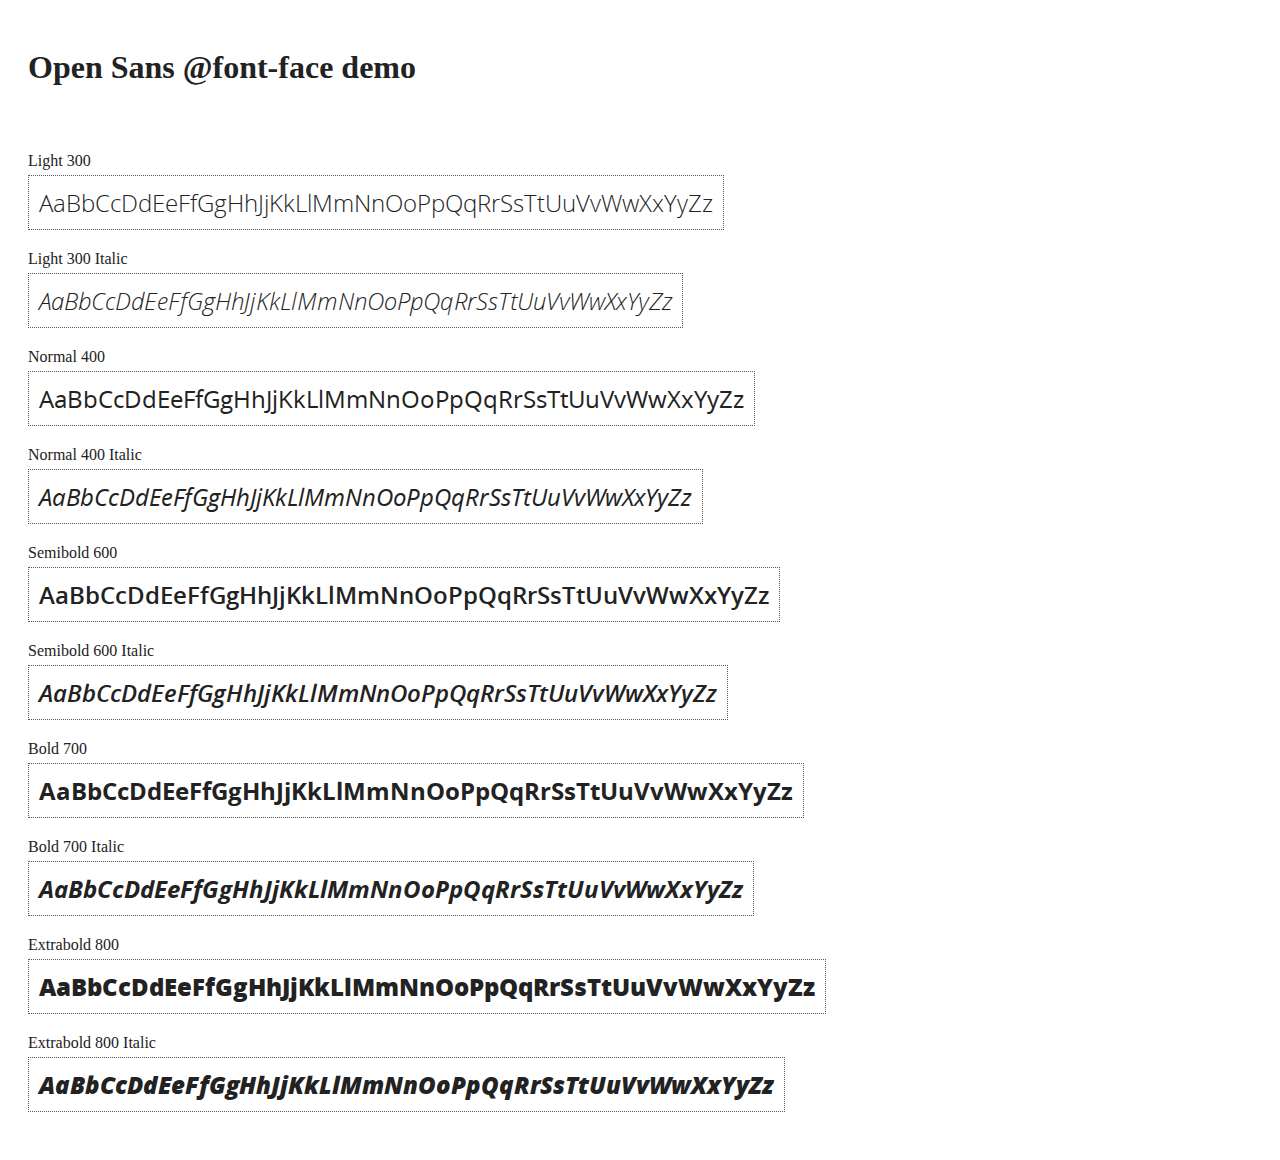
<file: webroot/js/angular-1.5.0-rc.0/docs/components/open-sans-fontface-1.0.4/index.html>
<!DOCTYPE html>
<html>
	<head>
		<title>Open Sans @font-face demo</title>
		<meta charset="UTF-8" />
		<link rel="stylesheet" href="open-sans.css" type="text/css" />
		<style>
		body {
			padding: 20px;
			color: #222;
			background: #fff;
		}

		span { display: block; }

		.font-demo {
			display: inline-block;
			margin: 5px 0 20px;
			padding: 10px;
			border: 1px dotted #555;
			font-family: 'Open Sans';
			font-size: 24px;
		}
		</style>
	</head>
	<body>
		<h1>Open Sans @font-face demo</h1>
		<div style="margin-bottom:20px">
			<iframe src="http://ghbtns.com/github-btn.html?user=FontFaceKit&amp;repo=open-sans&amp;type=watch&amp;count=true"
					style="width:110px;height:20px;border:0"></iframe>
			<iframe src="http://ghbtns.com/github-btn.html?user=FontFaceKit&amp;repo=open-sans&amp;type=fork&amp;count=true"
					style="width:95px;height:20px;border:0"></iframe>
		</div>

		<span>Light 300</span>
		<div class="font-demo" style="font-weight:300">
			AaBbCcDdEeFfGgHhJjKkLlMmNnOoPpQqRrSsTtUuVvWwXxYyZz
		</div>

		<span>Light 300 Italic</span>
		<div class="font-demo" style="font-weight:300;font-style:italic">
			AaBbCcDdEeFfGgHhJjKkLlMmNnOoPpQqRrSsTtUuVvWwXxYyZz
		</div>

		<span>Normal 400</span>
		<div class="font-demo">
			AaBbCcDdEeFfGgHhJjKkLlMmNnOoPpQqRrSsTtUuVvWwXxYyZz
		</div>

		<span>Normal 400 Italic</span>
		<div class="font-demo" style="font-style:italic">
			AaBbCcDdEeFfGgHhJjKkLlMmNnOoPpQqRrSsTtUuVvWwXxYyZz
		</div>

		<span>Semibold 600</span>
		<div class="font-demo" style="font-weight:600">
			AaBbCcDdEeFfGgHhJjKkLlMmNnOoPpQqRrSsTtUuVvWwXxYyZz
		</div>

		<span>Semibold 600 Italic</span>
		<div class="font-demo" style="font-weight:600;font-style:italic">
			AaBbCcDdEeFfGgHhJjKkLlMmNnOoPpQqRrSsTtUuVvWwXxYyZz
		</div>

		<span>Bold 700</span>
		<div class="font-demo" style="font-weight:700">
			AaBbCcDdEeFfGgHhJjKkLlMmNnOoPpQqRrSsTtUuVvWwXxYyZz
		</div>

		<span>Bold 700 Italic</span>
		<div class="font-demo" style="font-weight:700;font-style:italic">
			AaBbCcDdEeFfGgHhJjKkLlMmNnOoPpQqRrSsTtUuVvWwXxYyZz
		</div>

		<span>Extrabold 800</span>
		<div class="font-demo" style="font-weight:800">
			AaBbCcDdEeFfGgHhJjKkLlMmNnOoPpQqRrSsTtUuVvWwXxYyZz
		</div>

		<span>Extrabold 800 Italic</span>
		<div class="font-demo" style="font-weight:800;font-style:italic">
			AaBbCcDdEeFfGgHhJjKkLlMmNnOoPpQqRrSsTtUuVvWwXxYyZz
		</div>
	</body>
</html>
</file>
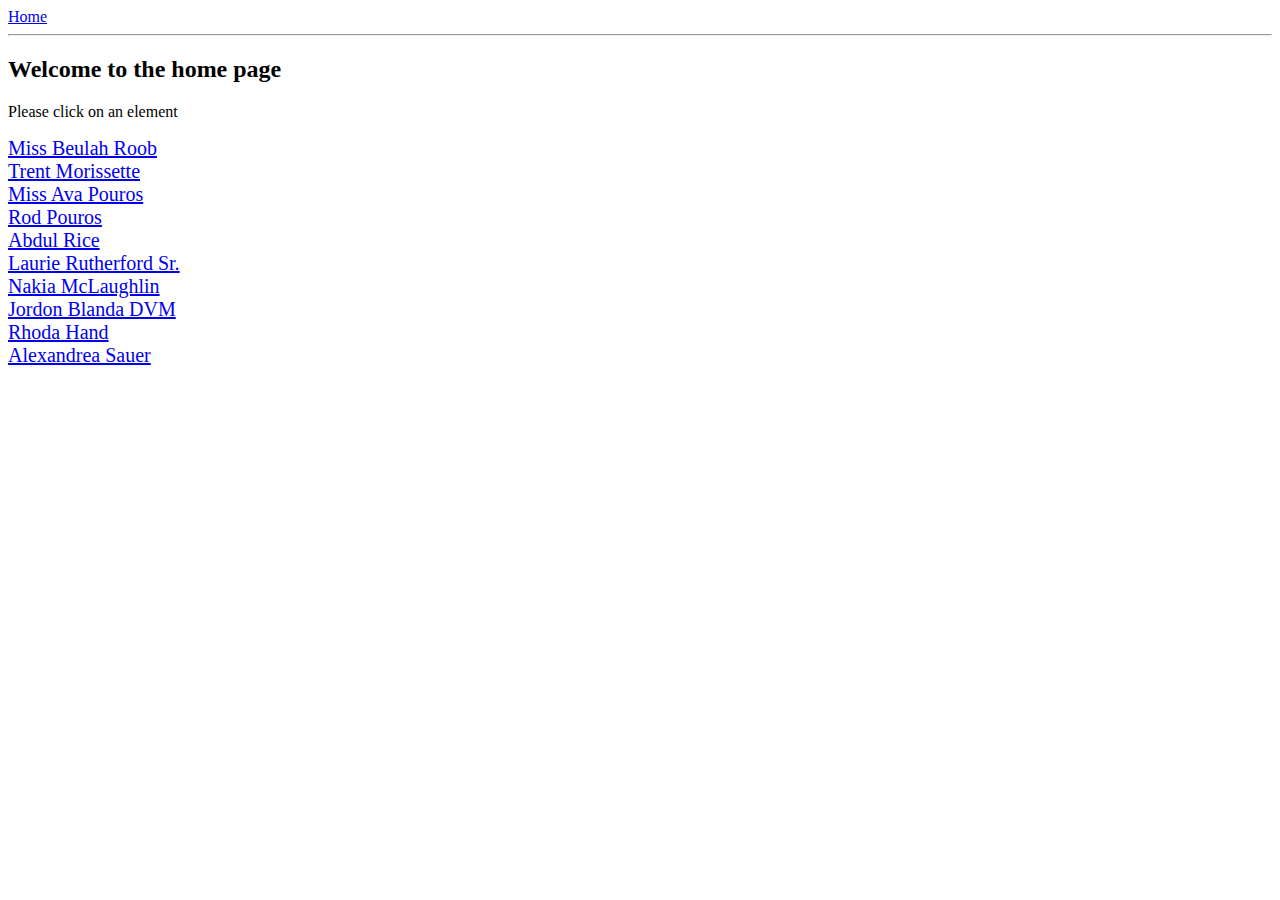
<file: webroot/js/angular-1.5.0-rc.0/docs/examples/example-anchoringExample/index.html>
<!doctype html>
<html lang="en">
<head>
  <meta charset="UTF-8">
  <title>Example - example-anchoringExample</title>
  <link href="animations.css" rel="stylesheet" type="text/css">
  

  <script src="../../../angular.min.js"></script>
  <script src="../../../angular-animate.js"></script>
  <script src="../../../angular-route.js"></script>
  <script src="script.js"></script>
  

  
</head>
<body ng-app="anchoringExample">
  <a href="#/">Home</a>
<hr />
<div class="view-container">
  <div ng-view class="view"></div>
</div>
</body>
</html>
</file>
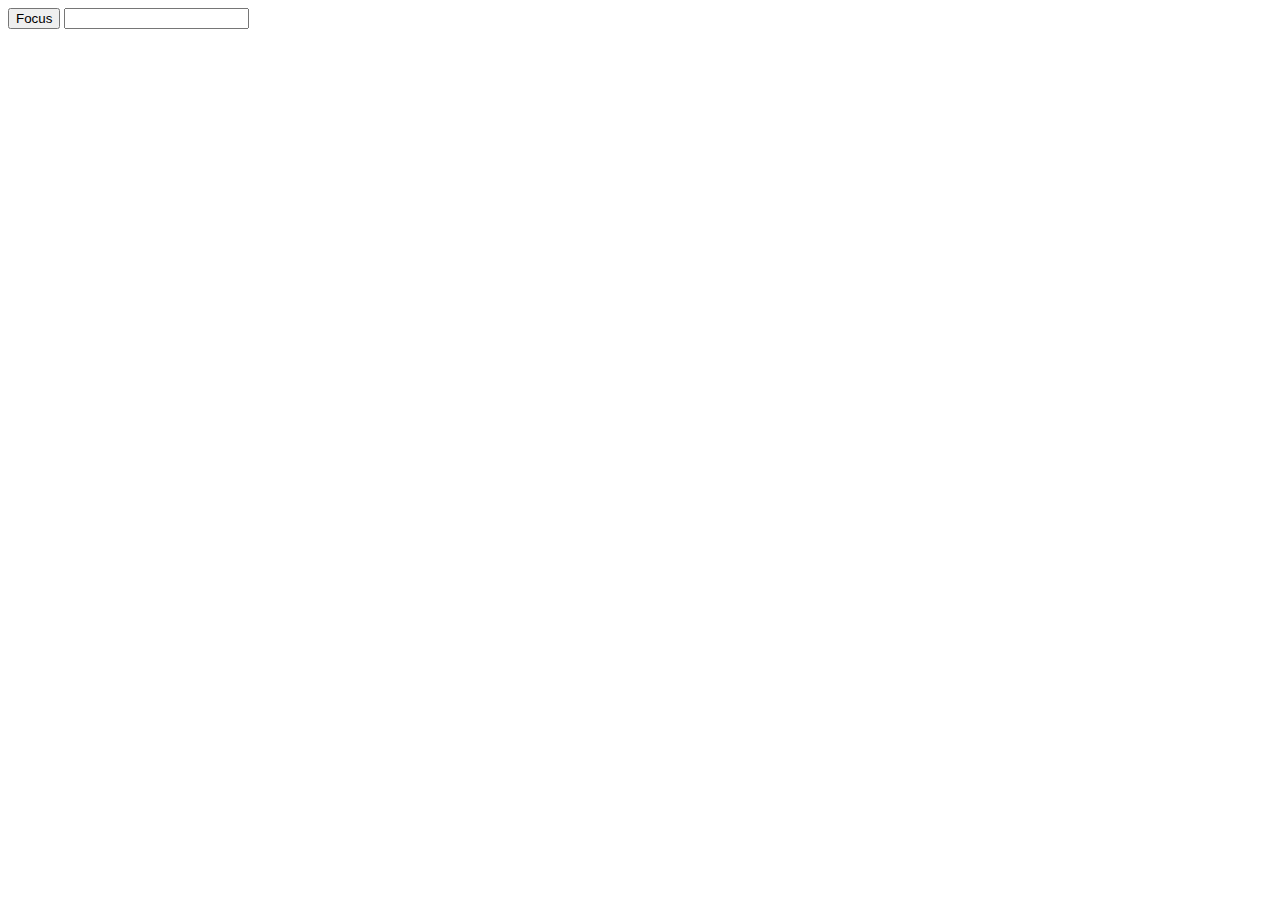
<file: webroot/js/angular-1.5.0-rc.0/docs/examples/example-error-$rootScope-inprog/index.html>
<!doctype html>
<html lang="en">
<head>
  <meta charset="UTF-8">
  <title>Example - example-error-$rootScope-inprog</title>
  

  <script src="../../../angular.min.js"></script>
  <script src="app.js"></script>
  

  
</head>
<body ng-app="app">
  <button ng-click="focusInput = true">Focus</button>
<input ng-focus="count = count + 1" set-focus-if="focusInput" />
</body>
</html>
</file>
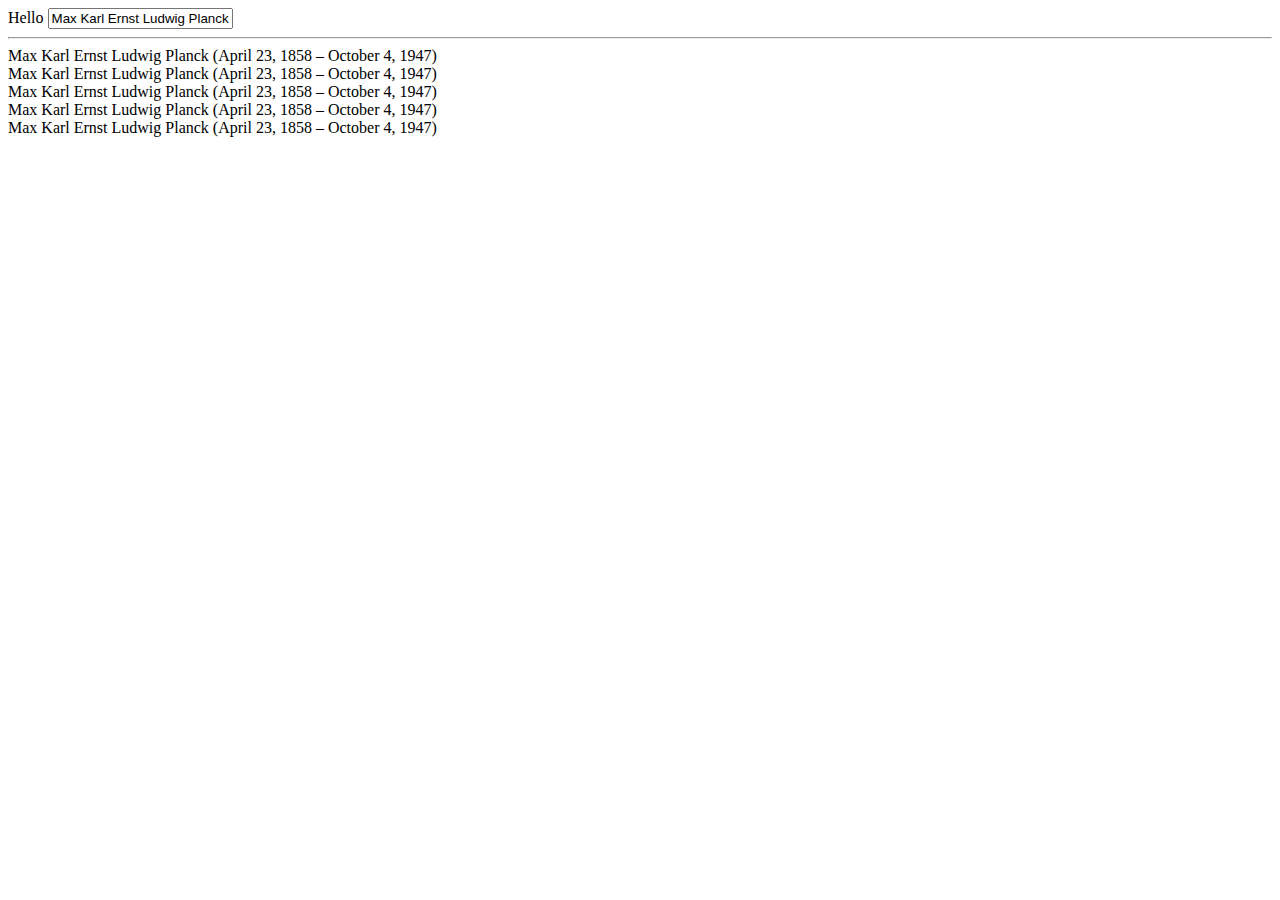
<file: webroot/js/angular-1.5.0-rc.0/docs/examples/example-example10/index.html>
<!doctype html>
<html lang="en">
<head>
  <meta charset="UTF-8">
  <title>Example - example-example10</title>
  

  <script src="../../../angular.min.js"></script>
  <script src="script.js"></script>
  

  
</head>
<body ng-app="docsBindExample">
  <div ng-controller="Controller">
  Hello <input ng-model='name'> <hr/>
  <span ng-bind="name"></span> <br/>
  <span ng:bind="name"></span> <br/>
  <span ng_bind="name"></span> <br/>
  <span data-ng-bind="name"></span> <br/>
  <span x-ng-bind="name"></span> <br/>
</div>
</body>
</html>
</file>
<file: webroot/js/angular-1.5.0-rc.0/docs/components/open-sans-fontface-1.0.4/open-sans.css>
/* Open Sans @font-face kit */

/* BEGIN Light */
@font-face {
  font-family: 'Open Sans';
  src: url('fonts/Light/OpenSans-Light.eot');
  src: url('fonts/Light/OpenSans-Light.eot?#iefix') format('embedded-opentype'),
       url('fonts/Light/OpenSans-Light.woff') format('woff'),
       url('fonts/Light/OpenSans-Light.ttf') format('truetype'),
       url('fonts/Light/OpenSans-Light.svg#OpenSansLight') format('svg');
  font-weight: 300;
  font-style: normal;
}
/* END Light */

/* BEGIN Light Italic */
@font-face {
  font-family: 'Open Sans';
  src: url('fonts/LightItalic/OpenSans-LightItalic.eot');
  src: url('fonts/LightItalic/OpenSans-LightItalic.eot?#iefix') format('embedded-opentype'),
       url('fonts/LightItalic/OpenSans-LightItalic.woff') format('woff'),
       url('fonts/LightItalic/OpenSans-LightItalic.ttf') format('truetype'),
       url('fonts/LightItalic/OpenSans-LightItalic.svg#OpenSansLightItalic') format('svg');
  font-weight: 300;
  font-style: italic;
}
/* END Light Italic */

/* BEGIN Regular */
@font-face {
  font-family: 'Open Sans';
  src: url('fonts/Regular/OpenSans-Regular.eot');
  src: url('fonts/Regular/OpenSans-Regular.eot?#iefix') format('embedded-opentype'),
       url('fonts/Regular/OpenSans-Regular.woff') format('woff'),
       url('fonts/Regular/OpenSans-Regular.ttf') format('truetype'),
       url('fonts/Regular/OpenSans-Regular.svg#OpenSansRegular') format('svg');
  font-weight: normal;
  font-style: normal;
}
/* END Regular */

/* BEGIN Italic */
@font-face {
  font-family: 'Open Sans';
  src: url('fonts/Italic/OpenSans-Italic.eot');
  src: url('fonts/Italic/OpenSans-Italic.eot?#iefix') format('embedded-opentype'),
       url('fonts/Italic/OpenSans-Italic.woff') format('woff'),
       url('fonts/Italic/OpenSans-Italic.ttf') format('truetype'),
       url('fonts/Italic/OpenSans-Italic.svg#OpenSansItalic') format('svg');
  font-weight: normal;
  font-style: italic;
}
/* END Italic */

/* BEGIN Semibold */
@font-face {
  font-family: 'Open Sans';
  src: url('fonts/Semibold/OpenSans-Semibold.eot');
  src: url('fonts/Semibold/OpenSans-Semibold.eot?#iefix') format('embedded-opentype'),
       url('fonts/Semibold/OpenSans-Semibold.woff') format('woff'),
       url('fonts/Semibold/OpenSans-Semibold.ttf') format('truetype'),
       url('fonts/Semibold/OpenSans-Semibold.svg#OpenSansSemibold') format('svg');
  font-weight: 600;
  font-style: normal;
}
/* END Semibold */

/* BEGIN Semibold Italic */
@font-face {
  font-family: 'Open Sans';
  src: url('fonts/SemiboldItalic/OpenSans-SemiboldItalic.eot');
  src: url('fonts/SemiboldItalic/OpenSans-SemiboldItalic.eot?#iefix') format('embedded-opentype'),
       url('fonts/SemiboldItalic/OpenSans-SemiboldItalic.woff') format('woff'),
       url('fonts/SemiboldItalic/OpenSans-SemiboldItalic.ttf') format('truetype'),
       url('fonts/SemiboldItalic/OpenSans-SemiboldItalic.svg#OpenSansSemiboldItalic') format('svg');
  font-weight: 600;
  font-style: italic;
}
/* END Semibold Italic */

/* BEGIN Bold */
@font-face {
  font-family: 'Open Sans';
  src: url('fonts/Bold/OpenSans-Bold.eot');
  src: url('fonts/Bold/OpenSans-Bold.eot?#iefix') format('embedded-opentype'),
       url('fonts/Bold/OpenSans-Bold.woff') format('woff'),
       url('fonts/Bold/OpenSans-Bold.ttf') format('truetype'),
       url('fonts/Bold/OpenSans-Bold.svg#OpenSansBold') format('svg');
  font-weight: bold;
  font-style: normal;
}
/* END Bold */

/* BEGIN Bold Italic */
@font-face {
  font-family: 'Open Sans';
  src: url('fonts/BoldItalic/OpenSans-BoldItalic.eot');
  src: url('fonts/BoldItalic/OpenSans-BoldItalic.eot?#iefix') format('embedded-opentype'),
       url('fonts/BoldItalic/OpenSans-BoldItalic.woff') format('woff'),
       url('fonts/BoldItalic/OpenSans-BoldItalic.ttf') format('truetype'),
       url('fonts/BoldItalic/OpenSans-BoldItalic.svg#OpenSansBoldItalic') format('svg');
  font-weight: bold;
  font-style: italic;
}
/* END Bold Italic */

/* BEGIN Extrabold */
@font-face {
  font-family: 'Open Sans';
  src: url('fonts/ExtraBold/OpenSans-ExtraBold.eot');
  src: url('fonts/ExtraBold/OpenSans-ExtraBold.eot?#iefix') format('embedded-opentype'),
       url('fonts/ExtraBold/OpenSans-ExtraBold.woff') format('woff'),
       url('fonts/ExtraBold/OpenSans-ExtraBold.ttf') format('truetype'),
       url('fonts/ExtraBold/OpenSans-ExtraBold.svg#OpenSansExtrabold') format('svg');
  font-weight: 800;
  font-style: normal;
}
/* END Extrabold */

/* BEGIN Extrabold Italic */
@font-face {
  font-family: 'Open Sans';
  src: url('fonts/ExtraBoldItalic/OpenSans-ExtraBoldItalic.eot');
  src: url('fonts/ExtraBoldItalic/OpenSans-ExtraBoldItalic.eot?#iefix') format('embedded-opentype'),
       url('fonts/ExtraBoldItalic/OpenSans-ExtraBoldItalic.woff') format('woff'),
       url('fonts/ExtraBoldItalic/OpenSans-ExtraBoldItalic.ttf') format('truetype'),
       url('fonts/ExtraBoldItalic/OpenSans-ExtraBoldItalic.svg#OpenSansExtraboldItalic') format('svg');
  font-weight: 800;
  font-style: italic;
}
/* END Extrabold Italic */
</file>
<file: webroot/js/angular-1.5.0-rc.0/docs/examples/example-anchoringExample/animations.css>
.record {
  display:block;
  font-size:20px;
}
.profile {
  background:black;
  color:white;
  font-size:100px;
}
.view-container {
  position:relative;
}
.view-container > .view.ng-animate {
  position:absolute;
  top:0;
  left:0;
  width:100%;
  min-height:500px;
}
.view.ng-enter, .view.ng-leave,
.record.ng-anchor {
  transition:0.5s linear all;
}
.view.ng-enter {
  transform:translateX(100%);
}
.view.ng-enter.ng-enter-active, .view.ng-leave {
  transform:translateX(0%);
}
.view.ng-leave.ng-leave-active {
  transform:translateX(-100%);
}
.record.ng-anchor-out {
  background:red;
}
</file>
